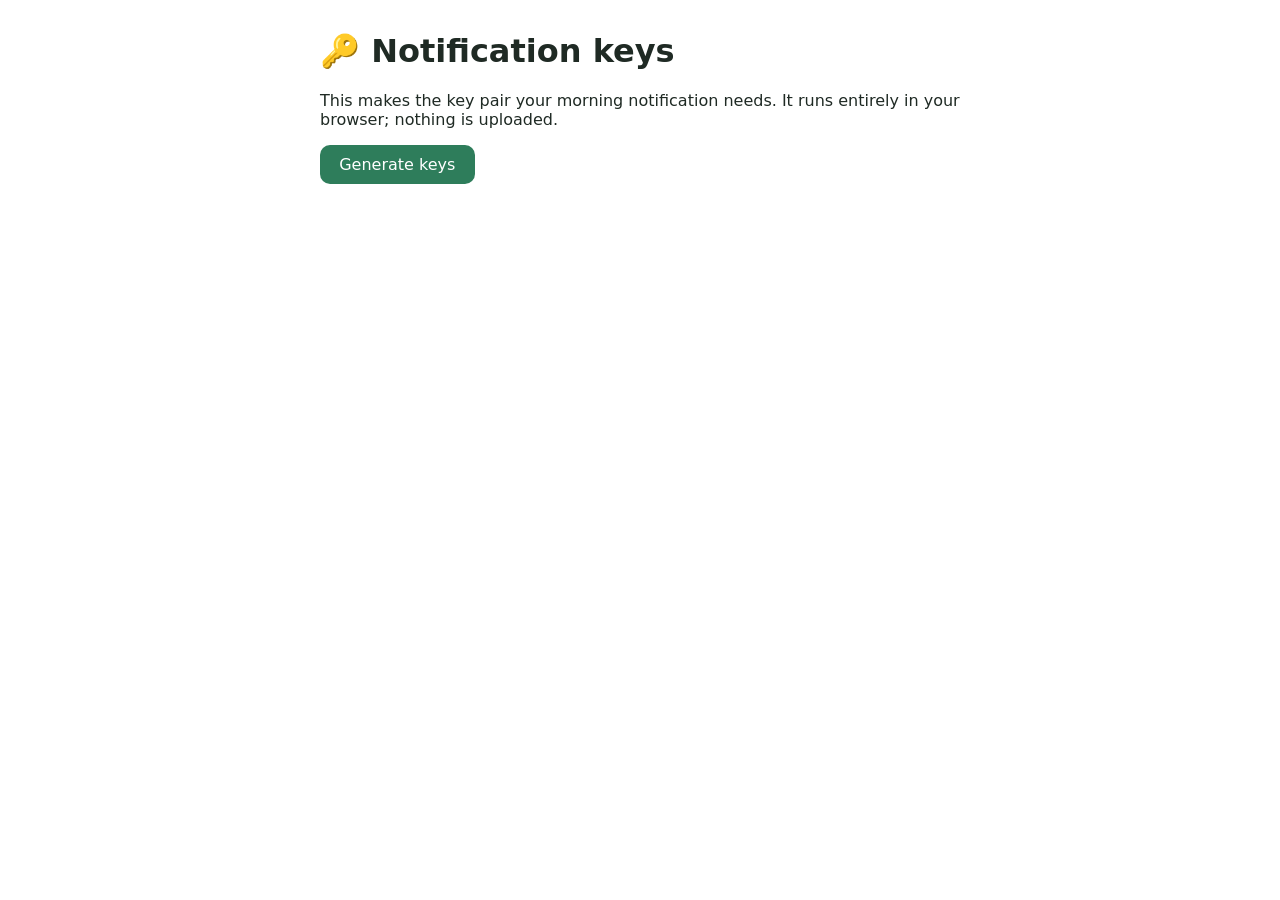
<file: vapid.html>
<!doctype html>
<html lang="en"><head><meta charset="utf-8"><meta name="viewport" content="width=device-width, initial-scale=1">
<title>Leaflog key maker</title>
<style>body{font:16px system-ui;max-width:640px;margin:2rem auto;padding:0 1rem;color:#1f2a24}
code,textarea{font:13px ui-monospace,monospace;width:100%;box-sizing:border-box;word-break:break-all}
textarea{height:5rem;padding:.5rem}button{font:inherit;padding:.6rem 1.2rem;border-radius:10px;border:0;background:#2e7d5b;color:#fff;cursor:pointer}
.warn{background:#fff4e0;padding:.8rem 1rem;border-radius:10px}</style></head>
<body>
<h1>🔑 Notification keys</h1>
<p>This makes the key pair your morning notification needs. It runs entirely in your browser; nothing is uploaded.</p>
<button id="go">Generate keys</button>
<div id="out" hidden>
<h3>Public key</h3><p>Goes in <code>config.js</code> as VAPID_PUBLIC_KEY <b>and</b> in Supabase secret VAPID_PUBLIC_KEY.</p><textarea id="pub" readonly></textarea>
<h3>Private key</h3><p class="warn">Secret! Only put this in the Supabase secret VAPID_PRIVATE_KEY. Never in GitHub.</p><textarea id="priv" readonly></textarea>
</div>
<script>
const b64u = (buf) => btoa(String.fromCharCode(...new Uint8Array(buf))).replace(/\+/g,'-').replace(/\//g,'_').replace(/=+$/,'');
document.getElementById('go').onclick = async () => {
  const kp = await crypto.subtle.generateKey({name:'ECDH', namedCurve:'P-256'}, true, ['deriveBits']);
  const pub = await crypto.subtle.exportKey('raw', kp.publicKey);           // 65 bytes
  const jwk = await crypto.subtle.exportKey('jwk', kp.privateKey);           // d = 32 bytes
  document.getElementById('pub').value = b64u(pub);
  document.getElementById('priv').value = jwk.d;
  document.getElementById('out').hidden = false;
};
</script></body></html>
</file>
